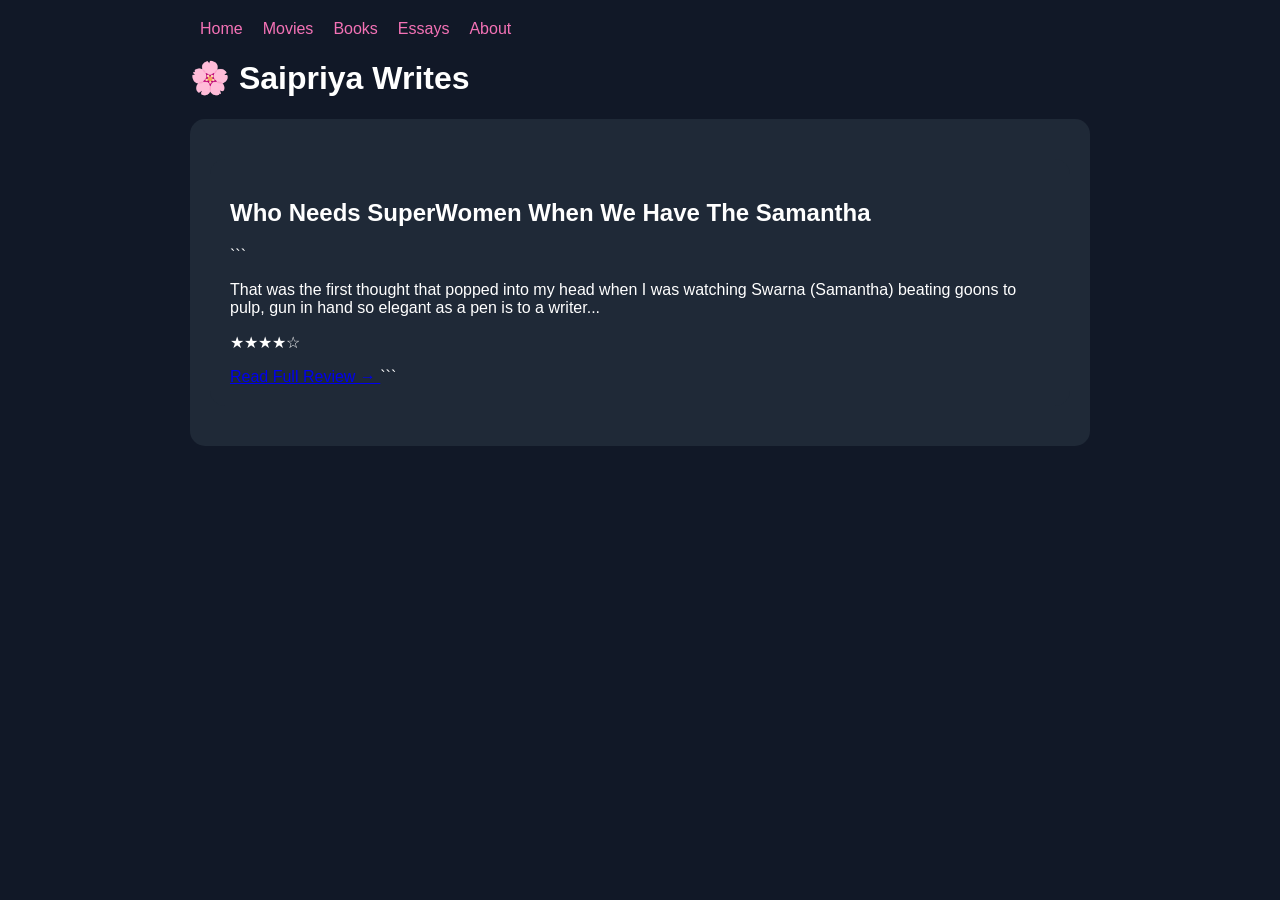
<file: index.html>
<html><head><link rel="stylesheet" href="style.css"></head><body><nav><a href="index.html">Home</a><a href="movies.html">Movies</a><a href="books.html">Books</a><a href="essays.html">Essays</a><a href="about.html">About</a></nav><h1>🌸 Saipriya Writes</h1><div class="card"><div class="card">
    <h2>Who Needs SuperWomen When We Have The Samantha</h2>

```
<p>
    That was the first thought that popped into my head when I was watching
    Swarna (Samantha) beating goons to pulp, gun in hand so elegant as a pen
    is to a writer...
</p>

<p>★★★★☆</p>

<a href="maa-inti-bangaram-review.html">
    Read Full Review →
</a>
```

</div>
</div></body></html>
</file>
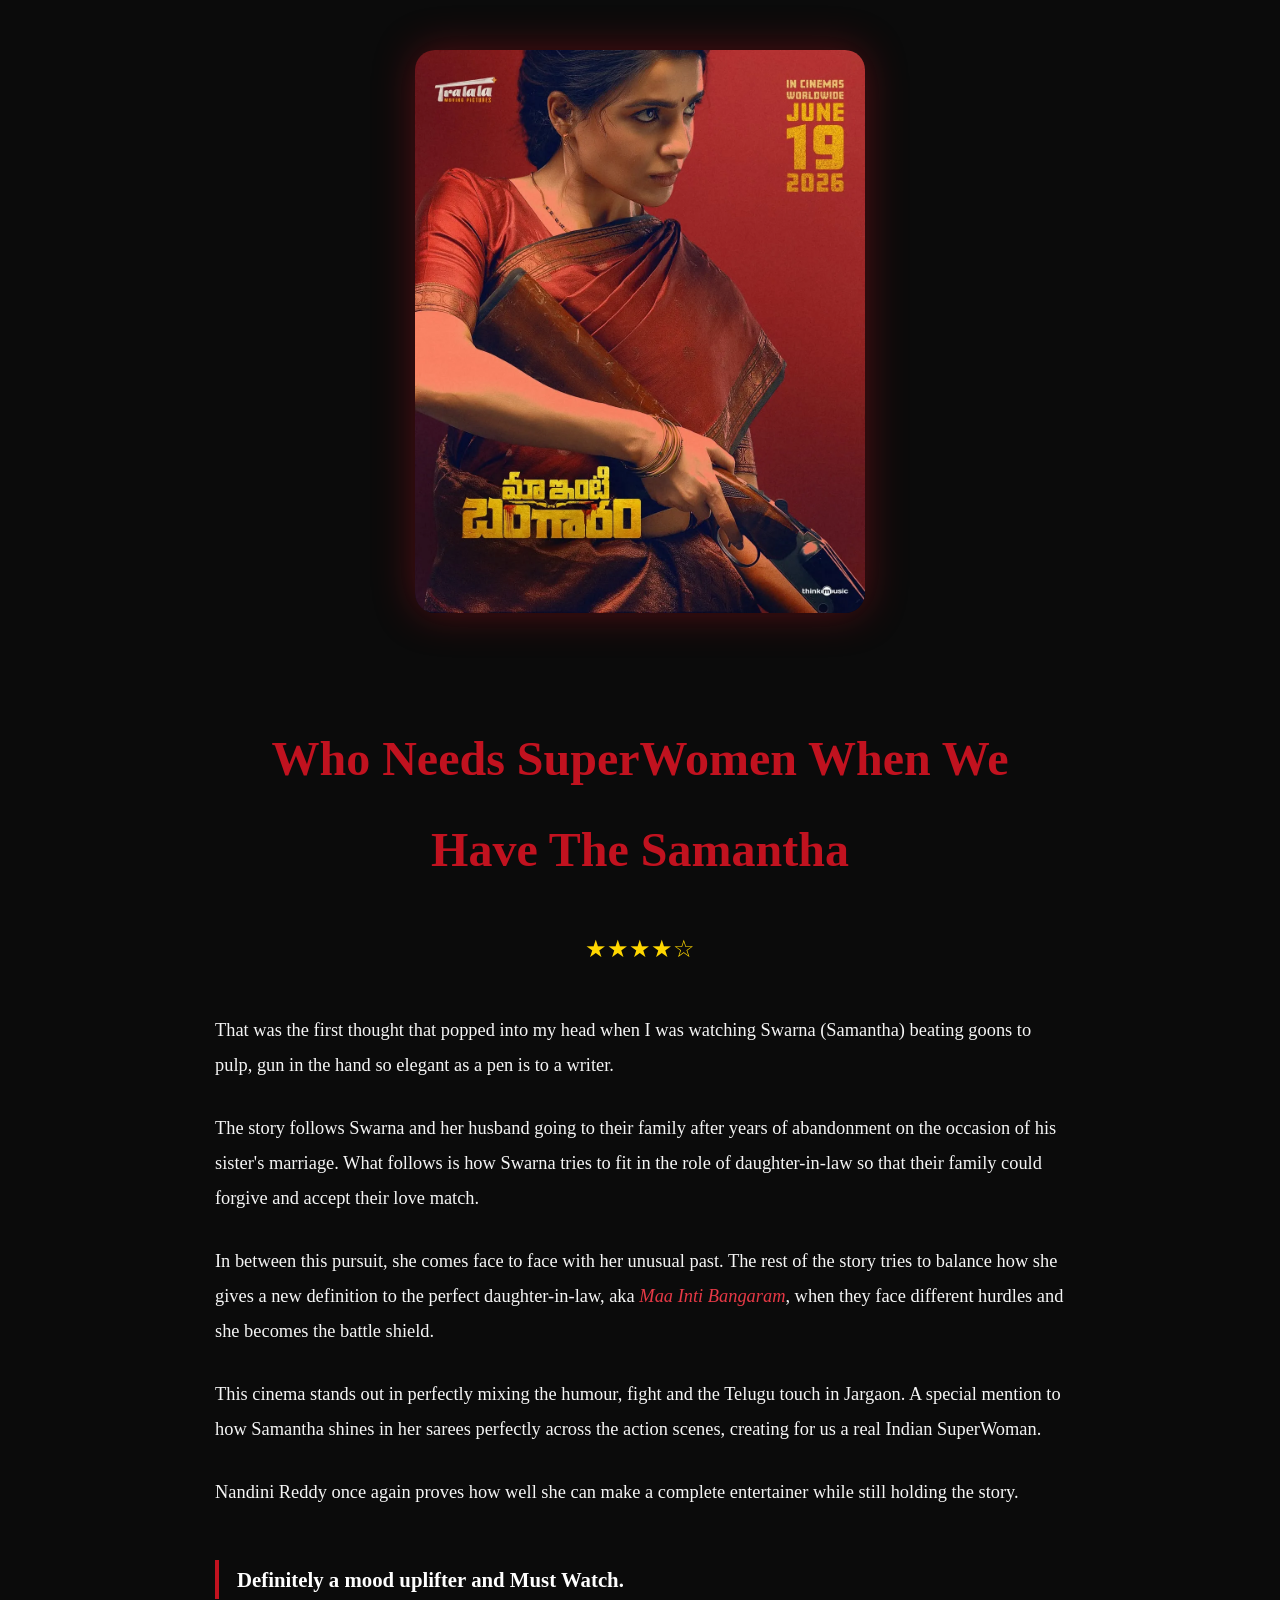
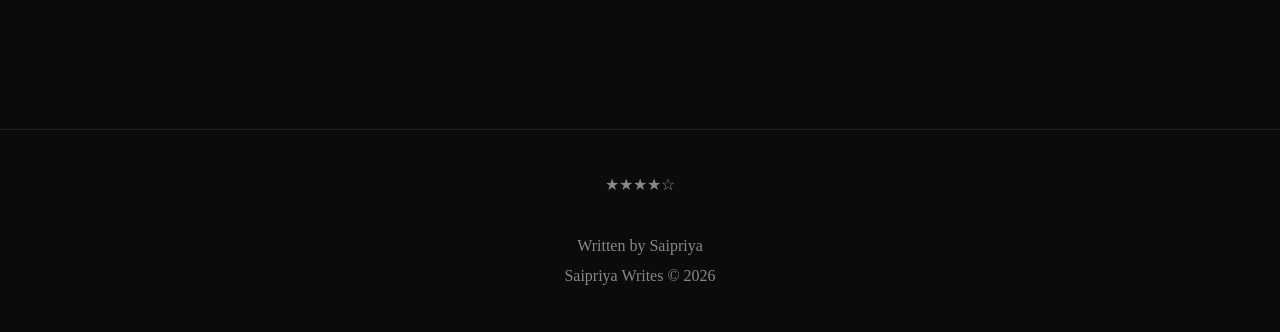
<file: maa-inti-bangaram-review.html>
<!DOCTYPE html>
<html lang="en">
<head>
<meta charset="UTF-8">
<meta name="viewport" content="width=device-width, initial-scale=1.0">

<title>Who Needs SuperWomen When We Have The Samantha</title>

<style>

body{
    background:#0b0b0b;
    color:#f5f5f5;
    font-family: Georgia, serif;
    margin:0;
    line-height:1.9;
}

.poster-section{
    text-align:center;
    margin-top:50px;
}

.poster{
    width:450px;
    max-width:90%;
    height:auto;
    border-radius:20px;
    box-shadow:0 0 40px rgba(193,18,31,.4);
}

.overlay{
    position:absolute;
    inset:0;
    background:linear-gradient(
        to bottom,
        rgba(0,0,0,.2),
        rgba(0,0,0,.9)
    );
}

.content{
    max-width:850px;
    margin:auto;
    padding:50px 25px;
}

h1{
    color:#c1121f;
    font-size:3rem;
    text-align:center;
    margin-top:40px;
}

.rating{
    color:#ffd700;
    font-size:1.5rem;
    text-align:center;
    margin-bottom:40px;
}

p{
    font-size:1.15rem;
    margin-bottom:28px;
}

.movie{
    color:#e63946;
    font-style:italic;
}

.end{
    font-size:1.3rem;
    font-weight:bold;
    color:#ffffff;
    border-left:4px solid #c1121f;
    padding-left:18px;
    margin-top:50px;
}

footer{
    text-align:center;
    padding:40px;
    color:#888;
    border-top:1px solid #222;
    margin-top:80px;
}

</style>
</head>

<body>

    <div class="poster-section">

<img src="images/maa-inti-bangaram-poster.jpg"
     class="poster"
     alt="Maa Inti Bangaram Poster">

</div>

<div class="content">

<h1>Who Needs SuperWomen When We Have The Samantha</h1>

<div class="rating">
★★★★☆
</div>

<p>
That was the first thought that popped into my head when I was watching Swarna (Samantha) beating goons to pulp, gun in the hand so elegant as a pen is to a writer.
</p>

<p>
The story follows Swarna and her husband going to their family after years of abandonment on the occasion of his sister's marriage. What follows is how Swarna tries to fit in the role of daughter-in-law so that their family could forgive and accept their love match.
</p>

<p>
In between this pursuit, she comes face to face with her unusual past. The rest of the story tries to balance how she gives a new definition to the perfect daughter-in-law, aka <span class="movie">Maa Inti Bangaram</span>, when they face different hurdles and she becomes the battle shield.
</p>

<p>
This cinema stands out in perfectly mixing the humour, fight and the Telugu touch in Jargaon. A special mention to how Samantha shines in her sarees perfectly across the action scenes, creating for us a real Indian SuperWoman.
</p>

<p>
Nandini Reddy once again proves how well she can make a complete entertainer while still holding the story.
</p>

<div class="end">
Definitely a mood uplifter and Must Watch.
</div>

</div>

<footer>

★★★★☆ <br><br>

Written by Saipriya<br>
Saipriya Writes © 2026

</footer>

</body>
</html>
</file>
<file: style.css>
body{background:#111827;color:#fff;font-family:Arial;max-width:900px;margin:auto;padding:20px}nav a{color:#F472B6;margin:10px;text-decoration:none}.card{background:#1F2937;padding:20px;border-radius:15px;margin:20px 0}
</file>
